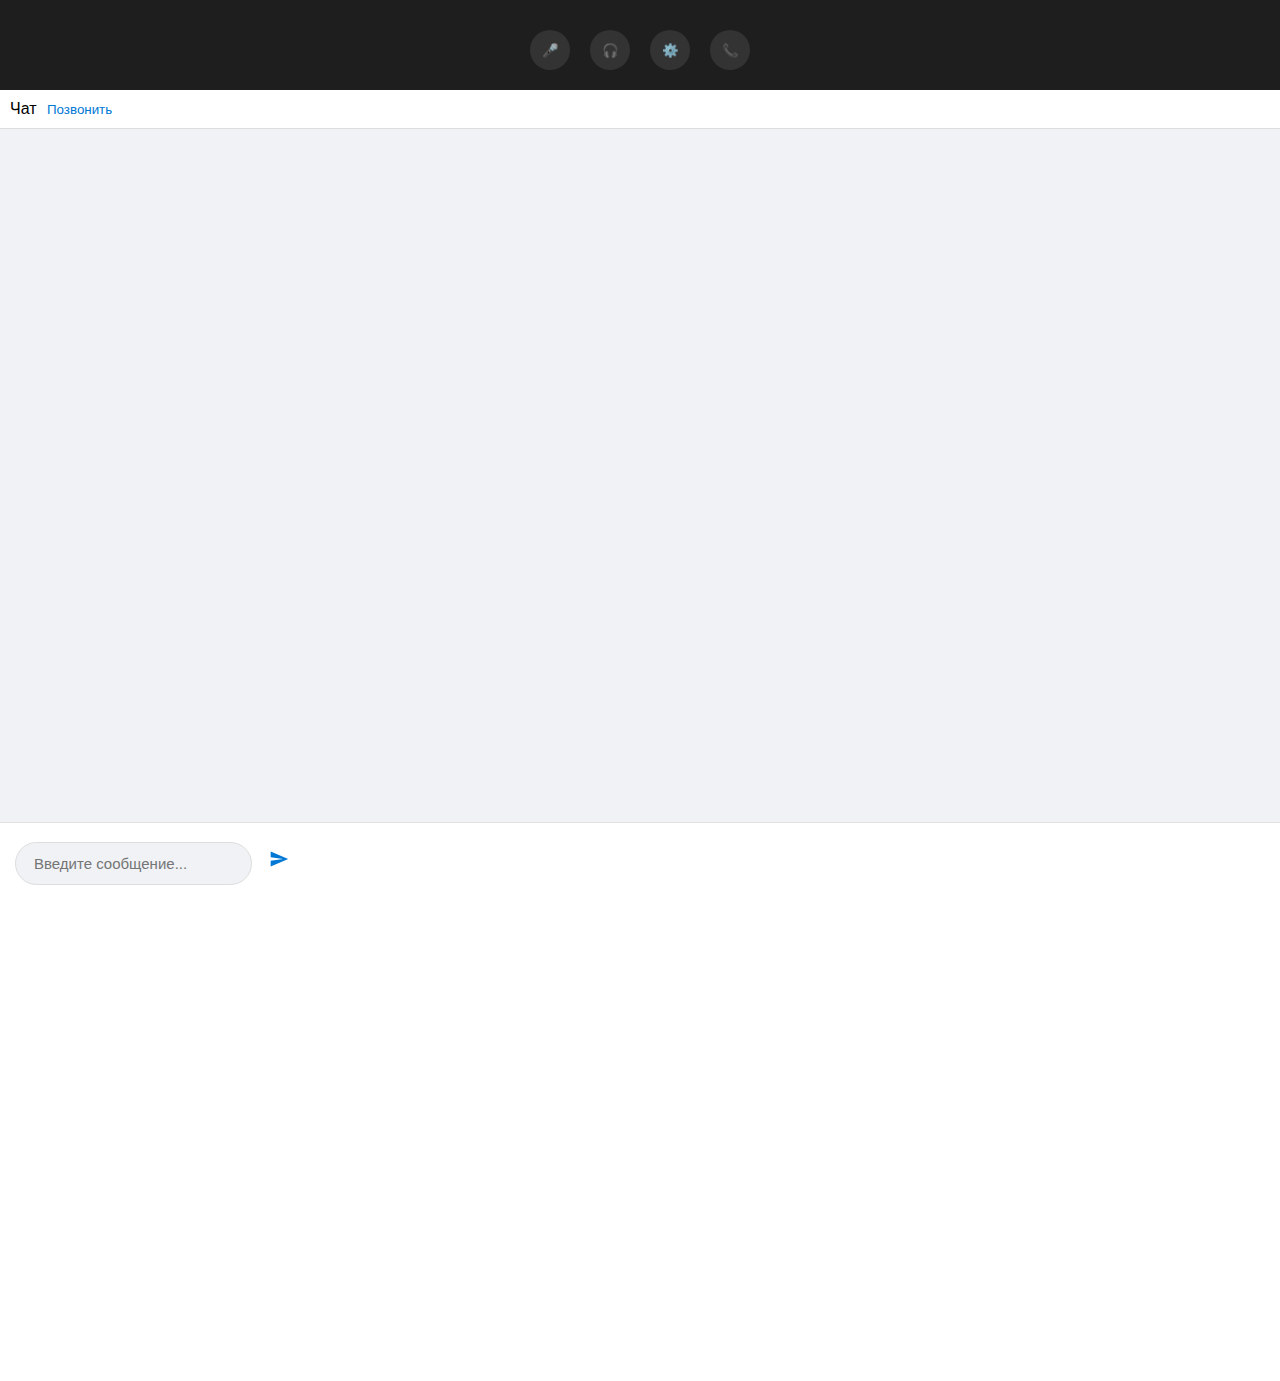
<file: SecureChat/wwwroot/chat/index.html>
﻿<!DOCTYPE html>
<html lang="ru">
<head>
    <meta charset="UTF-8">
    <meta name="viewport" content="width=device-width, initial-scale=1.0">
    <title>WebView2 Chat</title>
    <link rel="stylesheet" href="style.css">
    <link href="https://cdn.jsdelivr.net/npm/bootstrap@5.3.8/dist/css/bootstrap.min.css" rel="stylesheet" integrity="sha384-sRIl4kxILFvY47J16cr9ZwB07vP4J8+LH7qKQnuqkuIAvNWLzeN8tE5YBujZqJLB" crossorigin="anonymous">
</head>
<body>
    <div id="app-wrapper" class="d-flex flex-column vh-100 overflow-hidden">

        <!-- Панель звонка -->
        <div id="call-panel" class="bg-dark text-white d-none flex-shrink-0">
            <div id="participants-list" class="d-flex flex-wrap justify-content-center gap-3 p-3">
                <!-- Участники будут здесь -->
            </div>
            <div class="call-controls d-flex justify-content-center gap-3 pb-3">
                <button id="mic-btn" class="btn btn-outline-light rounded-circle">🎤</button>
                <button id="deafen-btn" class="btn btn-outline-light rounded-circle">🎧</button>
                <button id="settings-btn" class="btn btn-outline-light rounded-circle" data-bs-toggle="modal" data-bs-target="#settingsModal">⚙️</button>
                <button id="hangup-btn" class="btn btn-danger rounded-circle">📞</button>
            </div>
        </div>

        <!-- Основной контейнер чата -->
        <main id="chat-container" class="d-flex flex-column flex-grow-1 min-vh-0 overflow-hidden">

            <!-- Шапка чата -->
            <header id="chat-header" class="flex-shrink-0 navbar navbar-light bg-white border-bottom px-3 shadow-sm">
                <span class="navbar-brand mb-0 h1">Чат</span>
                <button id="call-start-btn" class="btn btn-primary btn-sm">Позвонить</button>
            </header>

            <!-- Область сообщений -->
            <div id="messages-container" class="flex-grow-1 flex-shrink-1 overflow-y-auto p-3 d-flex flex-column gap-2 bg-white">
            </div>

            <!-- Ввод сообщения -->
            <footer class="input-area p-3 bg-white border-top flex-shrink-0">
                <div class="input-group">
                    <input type="text" id="message-input" class="form-control rounded-pill me-2" placeholder="Введите сообщение..." autofocus>
                    <button id="send-btn" class="btn btn-primary rounded-circle d-flex align-items-center justify-content-center" style="width: 45px; height: 45px;">
                        <svg viewBox="0 0 24 24" width="20" height="20"><path fill="currentColor" d="M2.01 21L23 12 2.01 3 2 10l15 2-15 2z"></path></svg>
                    </button>
                </div>
            </footer>
        </main>
    </div>

    <!-- Настройки (Bootstrap Modal) -->
    <div class="modal fade" id="settingsModal" tabindex="-1" aria-hidden="true">
        <div class="modal-dialog modal-dialog-centered">
            <div class="modal-content">
                <div class="modal-header">
                    <h5 class="modal-title">Настройки аудио</h5>
                    <button type="button" class="btn-close" data-bs-dismiss="modal" aria-label="Close"></button>
                </div>
                <div class="modal-body">
                    <!-- Устройства -->
                    <div class="mb-3">
                        <label class="form-label">Микрофон:</label>
                        <select id="mic-select" class="form-select">
                            <option value="default">Системный по умолчанию</option>
                        </select>
                    </div>
                    <div class="mb-3">
                        <label class="form-label">Динамики:</label>
                        <select id="speaker-select" class="form-select">
                            <option value="default">Системный по умолчанию</option>
                        </select>
                    </div>

                    <!-- Громкость -->
                    <div class="mb-3">
                        <div class="d-flex justify-content-between align-items-center mb-1">
                            <label class="form-label small mb-0">Громкость: <span id="vol-val">100</span>%</label>
                            <div class="btn-group btn-group-sm">
                                <button class="btn btn-outline-secondary py-0 px-2" onclick="changeMax('volume-range', -10)">-</button>
                                <button class="btn btn-outline-secondary py-0 px-2" onclick="changeMax('volume-range', 10)">+</button>
                            </div>
                        </div>
                        <input type="range" class="form-range" id="volume-range" min="0" max="100" value="100">
                    </div>

                    <!-- Усиление микрофона -->
                    <div class="mb-3 border-bottom pb-3">
                        <div class="d-flex justify-content-between align-items-center mb-1">
                            <label class="form-label small mb-0">Усиление: <span id="gain-val">1</span>х</label>
                            <div class="btn-group btn-group-sm">
                                <button class="btn btn-outline-secondary py-0 px-2" onclick="changeMax('mic-gain-range', -1)">-</button>
                                <button class="btn btn-outline-secondary py-0 px-2" onclick="changeMax('mic-gain-range', 1)">+</button>
                            </div>
                        </div>
                        <input type="range" class="form-range" id="mic-gain-range" min="0" max="5" step="0.1" value="1">
                    </div>

                    <!-- Тип активации -->
                    <div class="mb-3">
                        <label class="form-label small fw-bold">Тип активации микрофона:</label>
                        <select id="activation-type" class="form-select form-select-sm">
                            <option value="voice">По голосу</option>
                            <option value="push-to-talk">По нажатию кнопки</option>
                            <option value="always">Сжатие сфинктера</option>
                        </select>
                    </div>

                    <!-- Порог голоса (скрыт по умолчанию) -->
                    <div id="voice-threshold-container" class="mb-3 d-none">
                        <label class="form-label small">Порог чувствительности: <span id="threshold-val">-50</span> dB</label>
                        <input type="range" class="form-range" id="threshold-range" min="-100" max="0" value="-50">
                    </div>

                    <!-- Кнопка PTT (скрыта по умолчанию) -->
                    <div id="ptt-key-container" class="mb-3 d-none">
                        <label class="form-label small">Клавиша активации:</label>
                        <input type="text" id="ptt-key-input" class="form-control form-control-sm" placeholder="Нажмите клавишу..." readonly>
                    </div>
                </div>
                <div class="modal-footer">
                    <button id="close-settings" class="btn btn-secondary hidden" data-bs-dismiss="modal">Закрыть</button>
                    <button id="save-settings" class="btn btn-primary">Применить</button>
                </div>
            </div>
        </div>
    </div>

    <!-- Темплейт участника -->
    <template id="participant-template">
        <div class="participant d-flex flex-column align-items-center" style="width: 80px;">
            <div class="avatar bg-secondary rounded-circle d-flex align-items-center justify-content-center text-white mb-1" style="width: 48px; height: 48px; font-weight: bold; border: 3px solid transparent;"></div>
            <span class="participant-name small text-truncate w-100 text-center text-light"></span>
        </div>
    </template>

    <!-- Шаблон сообщения -->
    <template id="message-template">
        <div class="message-wrapper d-flex flex-column mb-3 w-100">
            <small class="sender-name text-muted mb-1 mx-2"></small>
            <div class="message p-2 px-3 shadow-sm border rounded-4" style="max-width: 85%;">
                <!-- Используем div для корректной работы justify -->
                <div class="text-content"></div>
                <span class="status ms-2 opacity-50 small float-end"></span>
            </div>
        </div>
    </template>

    <!-- Шаблон участника (обновленный под Bootstrap) -->
    <template id="participant-template">
        <div class="participant d-flex flex-column align-items-center" style="width: 80px;">
            <div class="avatar rounded-circle d-flex align-items-center justify-content-center text-white mb-1 shadow-sm"
                 style="width: 48px; height: 48px; font-weight: bold; border: 3px solid transparent; transition: 0.3s;">
            </div>
            <span class="participant-name small text-truncate w-100 text-center text-light"></span>
        </div>
    </template>

    <!-- JS Bootstrap -->
    <script src="index.js"></script>
    <script src="settingsWindow.js"></script>
    <script src="https://cdn.jsdelivr.net/npm/bootstrap@5.3.8/dist/js/bootstrap.bundle.min.js" integrity="sha384-FKyoEForCGlyvwx9Hj09JcYn3nv7wiPVlz7YYwJrWVcXK/BmnVDxM+D2scQbITxI" crossorigin="anonymous"></script>
</body>
</html>
</file>
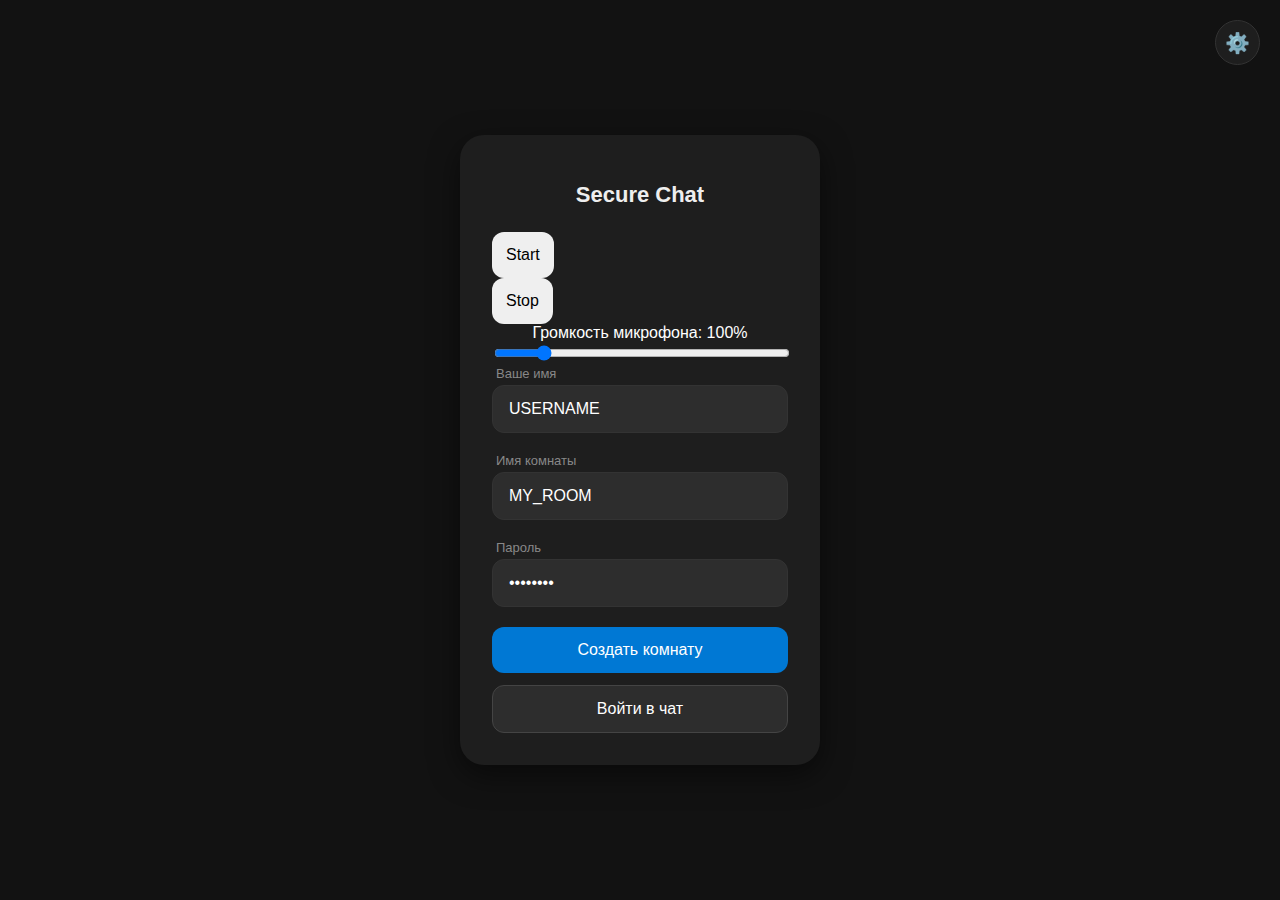
<file: SecureChat/wwwroot/main/index.html>
﻿<!DOCTYPE html>
<html lang="ru">
<head>
    <meta charset="UTF-8">
    <meta name="viewport" content="width=device-width, initial-scale=1.0">
    <title>Chat Router</title>
    <link rel="stylesheet" href="style.css">
</head>
<body>
    <!-- Кнопка настроек в углу -->
    <button id="btn-settings-open" class="btn-icon-corner">⚙️</button>

    <!-- Модальное окно -->
    <div id="settings-modal" class="modal-overlay hidden">
        <div class="menu-card modal-content">
            <h1 class="title">Настройки</h1>
            <div class="actions-stack">
                <div class="input-group">
                    <label>Адрес сервера</label>
                    <!-- Обертка input-area гарантирует идентичные отступы и стили -->
                    <div class="input-area">
                        <input type="text" id="server-url-input" placeholder="https://api.example.com">
                    </div>
                </div>
                <button id="btn-settings-save" class="btn-primary">Сохранить</button>
                <button id="btn-settings-close" class="btn-secondary">Закрыть</button>
            </div>
        </div>
    </div>

    <div id="chat-container" class="router-center">
        <!-- Универсальная форма входа/создания -->
        <div class="menu-card" id="auth-view">
            <h1 class="title">Secure Chat</h1>

            <div class="container">
                <button id="_startBtn" onclick="onStart()">Start</button>
                <button id="_stopBtn" onclick="onStop()">Stop</button>
                <label>Громкость микрофона: <span id="val">100</span>%</label>
                <!-- min 0 (0.0), max 200 (2.0), step 1 для плавности -->
                <input type="range" min="0" max="1000" value="100" id="volSlider" oninput="volumeChanged()">
            </div>

            <!-- Новое поле: Имя пользователя -->
            <div class="input-group">
                <label>Ваше имя</label>
                <div class="input-area">
                    <input type="text" id="user-name" placeholder="Введите никнейм..." value="USERNAME">
                </div>
            </div>

            <div class="input-group">
                <label>Имя комнаты</label>
                <div class="input-area">
                    <input type="text" id="room-name" placeholder="my-awesome-room" value="MY_ROOM">
                </div>
            </div>

            <div class="input-group">
                <label>Пароль</label>
                <div class="input-area">
                    <input type="password" id="room-password" placeholder="••••••••" value="PASSWORD">
                </div>
            </div>

            <div class="actions-stack">
                <button id="btn-create" class="btn-primary">Создать комнату</button>
                <button id="btn-join" class="btn-secondary">Войти в чат</button>
                <div id="error-display" class="error-badge hidden"></div>
            </div>
        </div>
    </div>
    <script src="index.js"></script>
</body>
</html>
</file>
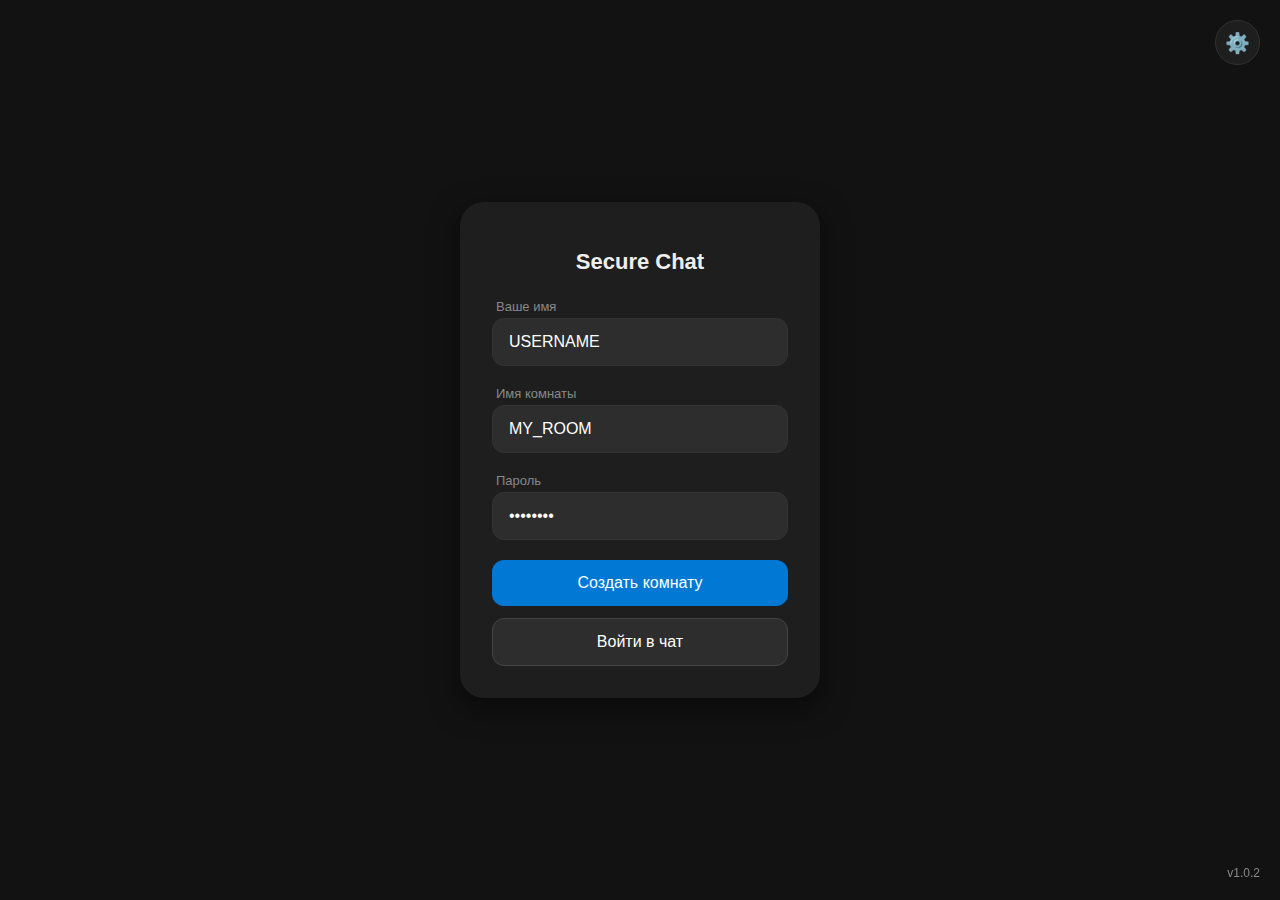
<file: SecureChat/wwwroot/pages/main/index.html>
﻿<!DOCTYPE html>
<html lang="ru">
<head>
    <meta charset="UTF-8">
    <meta name="viewport" content="width=device-width, initial-scale=1.0">
    <title>Chat Router</title>
    <link rel="stylesheet" href="style.css">
</head>
<body>
    <!-- Кнопка настроек в углу -->
    <button id="btn-settings-open" class="btn-icon-corner">⚙️</button>

    <!-- Модальное окно -->
    <div id="settings-modal" class="modal-overlay hidden">
        <div class="menu-card modal-content">
            <h1 class="title">Настройки</h1>
            <div class="actions-stack">
                <div class="input-group">
                    <label>Адрес сервера</label>
                    <!-- Обертка input-area гарантирует идентичные отступы и стили -->
                    <div class="input-area">
                        <input type="text" id="server-url-input" placeholder="https://api.example.com">
                    </div>
                </div>
                <button id="btn-settings-save" class="btn-primary">Сохранить</button>
                <button id="btn-settings-close" class="btn-secondary">Закрыть</button>
            </div>
        </div>
    </div>

    <div id="chat-container" class="router-center">
        <!-- Универсальная форма входа/создания -->
        <div class="menu-card" id="auth-view">
            <h1 class="title">Secure Chat</h1>

            <!-- Новое поле: Имя пользователя -->
            <div class="input-group">
                <label>Ваше имя</label>
                <div class="input-area">
                    <input type="text" id="user-name" placeholder="Введите никнейм..." value="USERNAME">
                </div>
            </div>

            <div class="input-group">
                <label>Имя комнаты</label>
                <div class="input-area">
                    <input type="text" id="room-name" placeholder="my-awesome-room" value="MY_ROOM">
                </div>
            </div>

            <div class="input-group">
                <label>Пароль</label>
                <div class="input-area">
                    <input type="password" id="room-password" placeholder="••••••••" value="PASSWORD">
                </div>
            </div>

            <div class="actions-stack">
                <button id="btn-create" class="btn-primary">Создать комнату</button>
                <button id="btn-join" class="btn-secondary">Войти в чат</button>
                <div id="error-display" class="error-badge hidden"></div>
            </div>
        </div>
    </div>
    <div id="version-container" class="version-tag">
        v<span id="app-version">1.0.2</span>
        <span id="update-link" class="hidden">
            • Доступна новая версия
            <a href="#" id="btn-download" class="download-link">скачать</a>
        </span>
    </div>
    <script src="index.js"></script>
</body>
</html>
</file>
<file: SecureChat/wwwroot/chat/style.css>
﻿/* 1. Переменные */
:root {
    --primary-color: #0078d4;
    --bg-main: #f0f2f5;
    --bg-card: #ffffff;
    --text-main: #050505;
    --text-muted: #65676b;
    --border-color: #ddd;
    --radius-msg: 18px;
}

/* 2. Базовые сбросы */
* {
    box-sizing: border-box;
}

body, html {
    height: 100%;
    margin: 0;
    overflow: hidden;
    font-family: -apple-system, Segoe UI, Roboto, Helvetica, Arial, sans-serif;
}

/* 3. Лейаут */
#app-wrapper {
    display: flex;
    flex-direction: column;
    height: 100vh;
}

#chat-container {
    flex-grow: 1;
    display: flex;
    flex-direction: column;
    min-height: 0;
    background: var(--bg-main);
}

#chat-header {
    background: var(--bg-card);
    padding: 10px;
    border-bottom: 1px solid var(--border-color);
    flex-shrink: 0;
}

/* 4. Чат и сообщения */
#messages-container {
    flex-grow: 1;
    overflow-y: auto;
    padding: 20px;
    display: flex;
    flex-direction: column;
    gap: 16px;
}

.message-wrapper {
    display: flex;
    flex-direction: column;
}

    .message-wrapper.user {
        align-self: flex-end;
    }

    .message-wrapper.bot {
        align-self: flex-start;
    }

.message {
    position: relative; /* Важно для абсолютного позиционирования статуса внутри */
    padding: 10px 16px;
    border-radius: var(--radius-msg);
    font-size: 15px;
    line-height: 1.4;
    word-wrap: break-word;
    text-align: justify;
}

/* 2. Восстанавливаем стили индикаторов статуса */
.status {
    position: relative;
    display: inline-block;
    width: 10px;
    height: 10px;
    margin-left: 8px;
    vertical-align: middle;
}

    /* Галочка (Отправлено) */
    .status.sent::after {
        content: "✓";
        font-size: 11px;
        position: absolute;
        top: -7px;
        left: 0;
    }

    /* Крутилка (Ожидание) */
    .status.pending {
        border: 2px solid rgba(255, 255, 255, 0.3);
        border-top: 2px solid #fff;
        border-radius: 50%;
        animation: spin .8s linear infinite;
    }

    /* Ошибка */
    .status.error::after {
        content: "!";
        font-size: 12px;
        font-weight: 700;
        color: #ffbaba;
        position: absolute;
        top: -7px;
        left: 3px;
    }

@keyframes spin {
    from {
        transform: rotate(0);
    }

    to {
        transform: rotate(360deg);
    }
}

@keyframes pulse-loading {
    0% {
        opacity: 1;
    }

    50% {
        opacity: 0.6;
    }

    100% {
        opacity: 1;
    }
}

/* Имя отправителя */
.sender-name {
    font-size: 12px;
    color: var(--text-muted);
    margin: 0 8px 2px;
}

.user .message {
    background: var(--primary-color);
    color: #fff;
    border-bottom-right-radius: 4px;
}

.bot .message {
    background: #e4e6eb;
    color: var(--text-main);
    border-bottom-left-radius: 4px;
}

/* 5. Участники и Аватары */
.participant {
    display: flex;
    flex-direction: column;
    align-items: center;
    gap: 8px;
    width: 70px;
    flex-shrink: 0;
}

.avatar {
    width: 48px;
    height: 48px;
    border-radius: 50%;
    background: #444;
    display: flex;
    align-items: center;
    justify-content: center;
    color: #fff;
    font-weight: 700;
    font-size: 16px;
    border: 3px solid transparent;
    transition: .2s;
}

.participant.speaking .avatar {
    border-color: #2ecc71;
    box-shadow: 0 0 12px rgba(46,204,113,.5);
    transform: scale(1.05);
}

.participant-name {
    font-size: 11px;
    color: #eee;
    width: 100%;
    text-align: center;
    white-space: nowrap;
    overflow: hidden;
    text-overflow: ellipsis;
}

/* 6. Поле ввода и Кнопки */
.input-area {
    padding: 15px;
    display: flex;
    gap: 10px;
    border-top: 1px solid #e0e0e0;
    background: var(--bg-card);
    flex-shrink: 0;
}

input {
    flex: 1;
    padding: 12px 18px;
    border-radius: 24px;
    border: 1px solid var(--border-color);
    background: var(--bg-main);
    outline: 0;
    font-size: 15px;
}

button {
    background: none;
    border: none;
    color: var(--primary-color);
    cursor: pointer;
    transition: transform .1s;
}

    button:active {
        transform: scale(.9);
    }

.call-controls {
    display: flex;
    justify-content: center;
    align-items: center; /* Центрирование по вертикали */
    gap: 20px;
    padding: 0 0 20px;
}

/* Кнопки в панели вызова */
.call-controls button {
    width: 40px;
    height: 40px;
    border-radius: 50%;
    background: #333;
    color: #fff;
    display: inline-flex;
    align-items: center;
    justify-content: center;
}

    .call-controls button.danger {
        background: #e74c3c;
    }

/* 7. Панель вызова и модалка */
#call-panel {
    background: #1e1e1e;
    flex-shrink: 0;
}

    #call-panel.hidden {
        display: none;
    }

#participants-list {
    display: flex;
    flex-wrap: wrap;
    justify-content: center;
    gap: 20px 15px;
    padding: 15px;
    max-height: 40vh;
    overflow-y: auto;
}

dialog {
    border: none;
    border-radius: 12px;
    padding: 0;
    width: 350px;
    box-shadow: 0 0 20px rgba(0,0,0,.5);
}

.modal-content {
    padding: 20px;
    display: flex;
    flex-direction: column;
    gap: 15px;
}
</file>
<file: SecureChat/wwwroot/main/style.css>
﻿* {
    box-sizing: border-box;
}

body, html {
    margin: 0;
    padding: 0;
    height: 100%;
    width: 100%;
    overflow: hidden;
    font-family: -apple-system, Segoe UI, Roboto, sans-serif;
    background-color: #121212;
    color: #ffffff;
    /* Запрет выделения текста */
    user-select: none;
    -webkit-user-select: none; /* Для WebView2 (Chromium) */
    /* Запрет системного контекстного меню (опционально) */
    -webkit-touch-callout: none;
    /* Убираем стандартный синий контур при нажатии на мобильных устройствах */
    -webkit-tap-highlight-color: transparent;
}

.router-center {
    display: flex;
    justify-content: center;
    align-items: center;
    height: 100vh;
    width: 100vw;
}

.menu-card {
    background: #1e1e1e;
    padding: 32px;
    border-radius: 24px;
    width: 100%;
    max-width: 360px;
    text-align: center;
    box-shadow: 0 10px 30px rgba(0,0,0,0.5);
}

.title {
    margin-bottom: 24px;
    font-size: 22px;
    font-weight: 600;
    color: #eee;
}

.actions-stack {
    display: flex;
    flex-direction: column;
    gap: 12px;
}

.input-area {
    margin-bottom: 20px;
    display: flex;
    align-items: center;
    position: relative;
    height: 48px;
}

/* Skeleton Animation */
.skeleton {
    width: 100%;
    height: 100%;
    background: linear-gradient(90deg, #2d2d2d 25%, #3d3d3d 50%, #2d2d2d 75%);
    background-size: 200% 100%;
    animation: loading 1.5s infinite;
    border-radius: 12px;
}

@keyframes loading {
    0% {
        background-position: 200% 0;
    }

    100% {
        background-position: -200% 0;
    }
}

input {
    width: 100%;
    height: 100%;
    padding: 0 16px;
    border: 1px solid #333;
    border-radius: 12px;
    outline: none;
    font-size: 16px;
    background-color: #2d2d2d;
    color: white;
    user-select: text;
    -webkit-user-select: text;
}

button {
    cursor: pointer;
    padding: 14px;
    border-radius: 12px;
    font-size: 16px;
    font-weight: 500;
    display: flex;
    align-items: center;
    justify-content: center;
    transition: all 0.2s;
    border: none;
}

.btn-primary {
    background: #0078d4;
    color: white;
}

.btn-secondary {
    background: #2d2d2d;
    color: #ffffff;
    border: 1px solid #444;
}

.btn-icon {
    position: absolute;
    right: 8px;
    background: none;
    color: #0078d4;
}

button:disabled {
    opacity: 0.4;
    cursor: not-allowed;
}

button:active:not(:disabled) {
    transform: scale(0.97);
}

.hidden {
    display: none !important;
}
.error-badge {
    margin-top: 8px;
    padding: 12px;
    border-radius: 12px;
    font-size: 14px;
    background-color: rgba(244, 67, 54, 0.1); /* Светло-красный фон */
    color: #f44336; /* Красный текст */
    border: 1px solid #f44336;
    text-align: center;
    animation: fadeIn 0.3s ease;
}

@keyframes fadeIn {
    from {
        opacity: 0;
        transform: translateY(-5px);
    }

    to {
        opacity: 1;
        transform: translateY(0);
    }
}
/* Кнопка в углу */
.btn-icon-corner {
    position: fixed;
    top: 20px;
    right: 20px;
    background: #1e1e1e;
    border: 1px solid #333;
    border-radius: 50%;
    width: 45px;
    height: 45px;
    font-size: 20px;
    z-index: 100;
}

/* Модальное окно */
.modal-overlay {
    position: fixed;
    top: 0;
    left: 0;
    width: 100vw;
    height: 100vh;
    background: rgba(0, 0, 0, 0.8);
    display: flex;
    justify-content: center;
    align-items: center;
    z-index: 1000;
    backdrop-filter: blur(4px);
}

.modal-content {
    border: 1px solid #0078d4;
    animation: modalSlide 0.3s ease;
}

@keyframes modalSlide {
    from {
        transform: translateY(20px);
        opacity: 0;
    }

    to {
        transform: translateY(0);
        opacity: 1;
    }
}

.input-group {
    text-align: left;
    display: flex;
    flex-direction: column;
    gap: 4px; /* Уменьшили зазор между лейблом и полем */
}

    .input-group label {
        font-size: 13px;
        color: #888;
        margin-left: 4px;
        font-weight: 500;
    }
.modal-content .input-area {
    margin-bottom: 12px;
}
</file>
<file: SecureChat/wwwroot/pages/main/style.css>
﻿* {
    box-sizing: border-box;
}

body, html {
    margin: 0;
    padding: 0;
    height: 100%;
    width: 100%;
    overflow: hidden;
    font-family: -apple-system, Segoe UI, Roboto, sans-serif;
    background-color: #121212;
    color: #ffffff;
    /* Запрет выделения текста */
    user-select: none;
    -webkit-user-select: none; /* Для WebView2 (Chromium) */
    /* Запрет системного контекстного меню (опционально) */
    -webkit-touch-callout: none;
    /* Убираем стандартный синий контур при нажатии на мобильных устройствах */
    -webkit-tap-highlight-color: transparent;
}

.router-center {
    display: flex;
    justify-content: center;
    align-items: center;
    height: 100vh;
    width: 100vw;
}

.menu-card {
    background: #1e1e1e;
    padding: 32px;
    border-radius: 24px;
    width: 100%;
    max-width: 360px;
    text-align: center;
    box-shadow: 0 10px 30px rgba(0,0,0,0.5);
}

.title {
    margin-bottom: 24px;
    font-size: 22px;
    font-weight: 600;
    color: #eee;
}

.actions-stack {
    display: flex;
    flex-direction: column;
    gap: 12px;
}

.input-area {
    margin-bottom: 20px;
    display: flex;
    align-items: center;
    position: relative;
    height: 48px;
}

/* Skeleton Animation */
.skeleton {
    width: 100%;
    height: 100%;
    background: linear-gradient(90deg, #2d2d2d 25%, #3d3d3d 50%, #2d2d2d 75%);
    background-size: 200% 100%;
    animation: loading 1.5s infinite;
    border-radius: 12px;
}

@keyframes loading {
    0% {
        background-position: 200% 0;
    }

    100% {
        background-position: -200% 0;
    }
}

input {
    width: 100%;
    height: 100%;
    padding: 0 16px;
    border: 1px solid #333;
    border-radius: 12px;
    outline: none;
    font-size: 16px;
    background-color: #2d2d2d;
    color: white;
    user-select: text;
    -webkit-user-select: text;
}

button {
    cursor: pointer;
    padding: 14px;
    border-radius: 12px;
    font-size: 16px;
    font-weight: 500;
    display: flex;
    align-items: center;
    justify-content: center;
    transition: all 0.2s;
    border: none;
}

.btn-primary {
    background: #0078d4;
    color: white;
}

.btn-secondary {
    background: #2d2d2d;
    color: #ffffff;
    border: 1px solid #444;
}

.btn-icon {
    position: absolute;
    right: 8px;
    background: none;
    color: #0078d4;
}

button:disabled {
    opacity: 0.4;
    cursor: not-allowed;
}

button:active:not(:disabled) {
    transform: scale(0.97);
}

.hidden {
    display: none !important;
}
.error-badge {
    margin-top: 8px;
    padding: 12px;
    border-radius: 12px;
    font-size: 14px;
    background-color: rgba(244, 67, 54, 0.1); /* Светло-красный фон */
    color: #f44336; /* Красный текст */
    border: 1px solid #f44336;
    text-align: center;
    animation: fadeIn 0.3s ease;
}

@keyframes fadeIn {
    from {
        opacity: 0;
        transform: translateY(-5px);
    }

    to {
        opacity: 1;
        transform: translateY(0);
    }
}
/* Кнопка в углу */
.btn-icon-corner {
    position: fixed;
    top: 20px;
    right: 20px;
    background: #1e1e1e;
    border: 1px solid #333;
    border-radius: 50%;
    width: 45px;
    height: 45px;
    font-size: 20px;
    z-index: 100;
}

/* Модальное окно */
.modal-overlay {
    position: fixed;
    top: 0;
    left: 0;
    width: 100vw;
    height: 100vh;
    background: rgba(0, 0, 0, 0.8);
    display: flex;
    justify-content: center;
    align-items: center;
    z-index: 1000;
    backdrop-filter: blur(4px);
}

.modal-content {
    border: 1px solid #0078d4;
    animation: modalSlide 0.3s ease;
}

@keyframes modalSlide {
    from {
        transform: translateY(20px);
        opacity: 0;
    }

    to {
        transform: translateY(0);
        opacity: 1;
    }
}

.input-group {
    text-align: left;
    display: flex;
    flex-direction: column;
    gap: 4px; /* Уменьшили зазор между лейблом и полем */
}

    .input-group label {
        font-size: 13px;
        color: #888;
        margin-left: 4px;
        font-weight: 500;
    }
.modal-content .input-area {
    margin-bottom: 12px;
}
.version-tag {
    position: fixed;
    bottom: 20px;
    right: 20px;
    font-size: 12px;
    color: #888;
    font-family: -apple-system, sans-serif;
    z-index: 100;
}

.download-link {
    color: #0078d4;
    text-decoration: none;
    font-weight: 600;
    cursor: pointer;
    margin-left: 4px;
}

    .download-link:hover {
        text-decoration: underline;
    }

#image-preview-container {
    transition: all 0.2s ease;
    border-bottom: 1px solid #dee2e6;
}

/* Стиль кнопки-капсулы */
.image-badge {
    display: inline-flex;
    align-items: center;
    background-color: #6c757d; /* Цвет secondary */
    color: white;
    padding: 4px 12px;
    border-radius: 50px; /* Полное скругление */
    font-size: 0.85rem;
    cursor: default;
}

.btn-remove-image {
    background: none;
    border: none;
    color: white;
    margin-left: 8px;
    padding: 0;
    line-height: 1;
    font-size: 1.2rem;
    cursor: pointer;
    opacity: 0.7;
}

    .btn-remove-image:hover {
        opacity: 1;
    }
</file>
